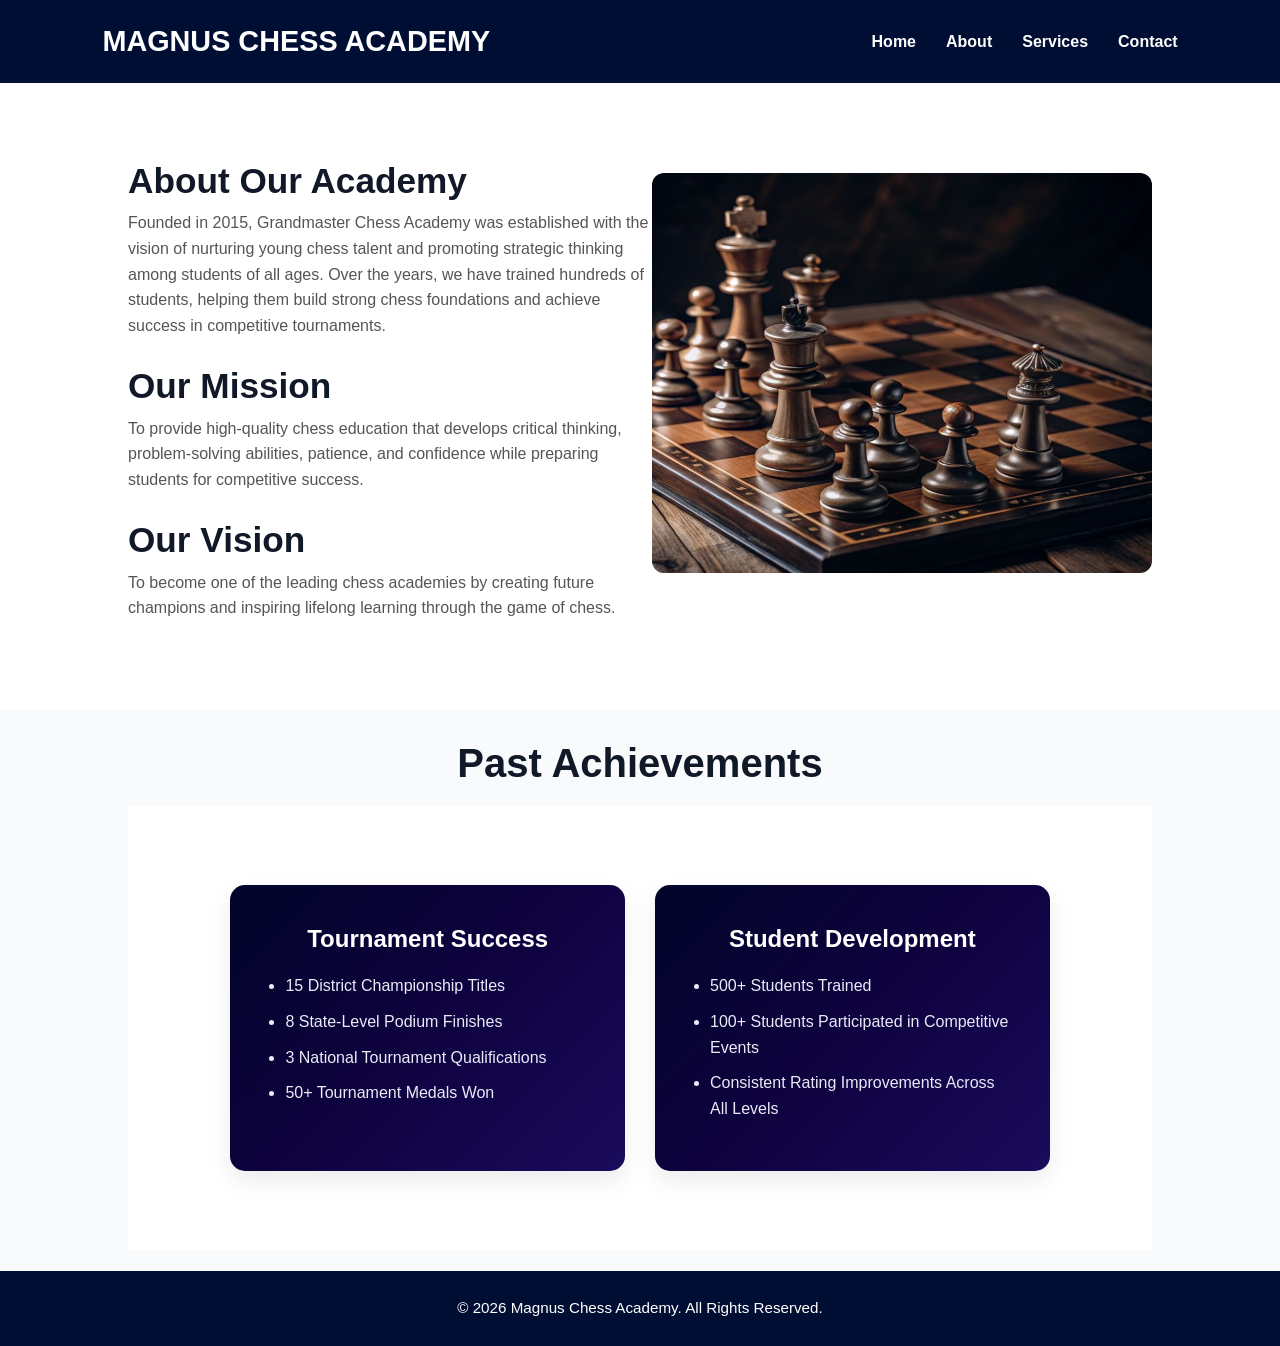
<file: about.html>
<!DOCTYPE html>
<html lang="en">
<head>
    <meta charset="UTF-8">
    <meta name="viewport" content="width=device-width, initial-scale=1.0">
    <title>ABOUT US</title>
    <link rel="stylesheet" href="style.css">
</head>

<body >
    <header>
        <nav>
            <h1>MAGNUS CHESS ACADEMY</h1>

            <ul>
                <li><a href="index.html">Home</a></li>
                <li><a href="about.html">About</a></li>
                <li><a href="services.html">Services</a></li>
                <li><a href="contact.html">Contact</a></li>
            </ul>
        </nav>
        </header>
   <section class="about">
<img src="image.jpeg" alt="Chess Academy" class="about-img">
    <h1>About Our Academy</h1>

    <p>
       Founded in 2015, Grandmaster Chess Academy was established with the vision of nurturing young chess talent and promoting strategic thinking among students of all ages.

Over the years, we have trained hundreds of students, helping them build strong chess foundations and achieve success in competitive tournaments.
    </p>
    <h2>Our Mission</h2>
    <p>To provide high-quality chess education that develops critical thinking, problem-solving abilities, patience, and confidence while preparing students for competitive success.</p>

    <h2>Our Vision</h2>
    <p>To become one of the leading chess academies by creating future champions and inspiring lifelong learning through the game of chess.</p>
    </section>
    
    <section class="services">

    <h1>Past Achievements</h1>

    <div class="features">

        <div class="card">
            <h2>Tournament Success</h2>
            <p><ul><li>15 District Championship Titles</li>
<li>8 State-Level Podium Finishes</li>
<li>3 National Tournament Qualifications</li>
<li>50+ Tournament Medals Won</li></ul></p>
        </div>

        <div class="card">
            <h2>Student Development</h2>
            <p><ul><li>500+ Students Trained</li>
<li>100+ Students Participated in Competitive Events</li>
<li>Consistent Rating Improvements Across All Levels</li></ul></p>
        </div>


    </div>

</section>

<footer>
        <p>&copy; 2026 Magnus Chess Academy. All Rights Reserved.</p>
</footer>
</body>
<script>
const slides = document.getElementById("slides");
const dots = document.querySelectorAll(".dot");

function showSlide(index) {
    slides.style.transform = `translateX(-${index * 100}%)`;

    dots.forEach(dot => dot.classList.remove("active"));
    dots[index].classList.add("active");
}
</script>
</html>
</file>
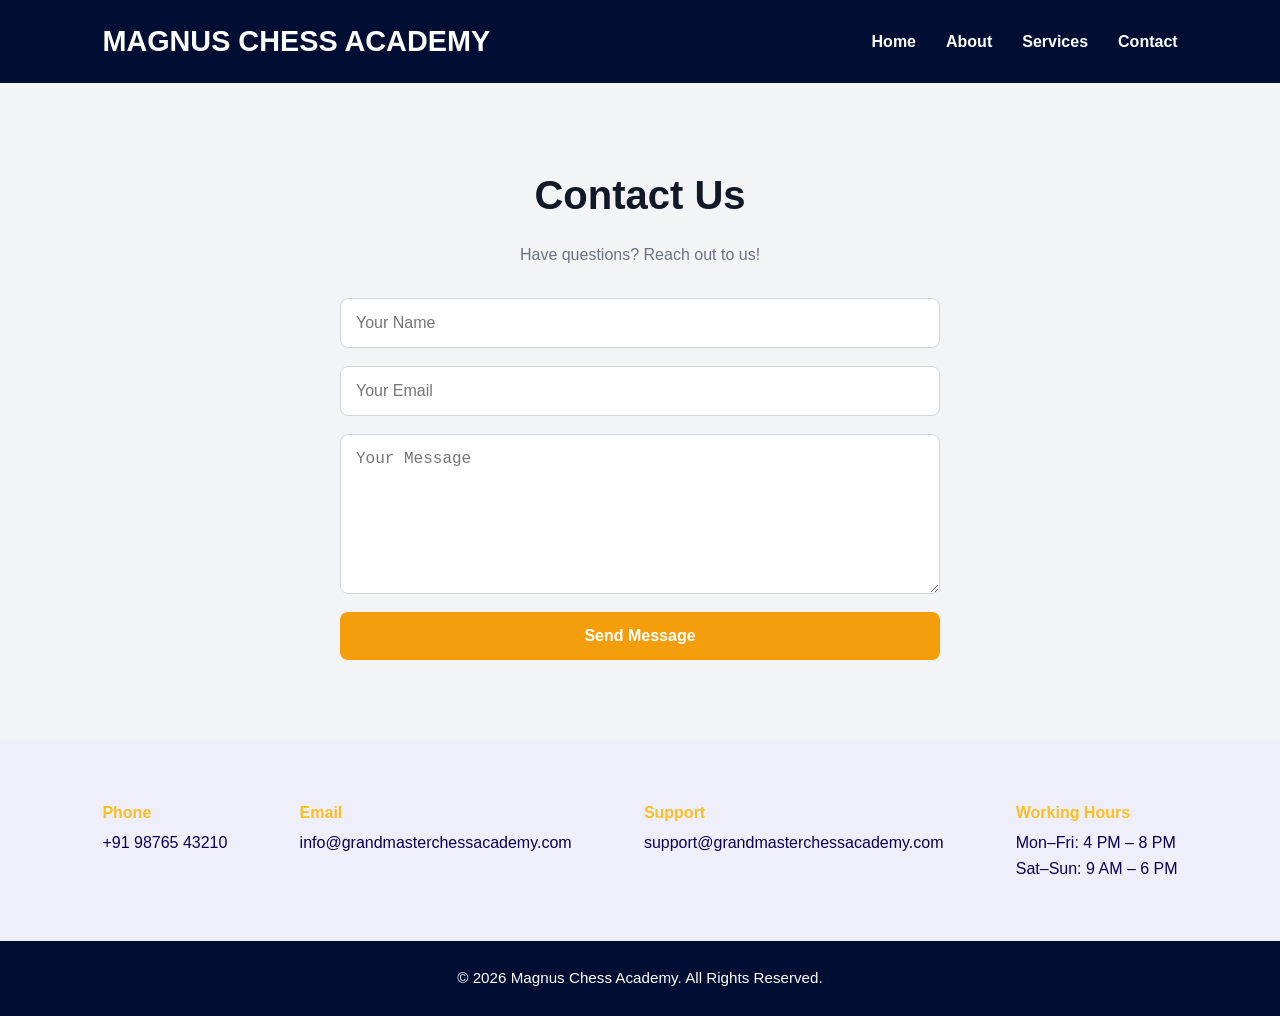
<file: contact.html>
<!DOCTYPE html>
<html lang="en">
<head>
    <meta charset="UTF-8">
    <meta name="viewport" content="width=device-width, initial-scale=1.0">
    <title>Contact - Magnus Chess Academy</title>
    <link rel="stylesheet" href="style.css">
</head>
<body>

    <header>
        <nav>
            <h1>MAGNUS CHESS ACADEMY</h1>

            <ul>
                <li><a href="index.html">Home</a></li>
                <li><a href="about.html">About</a></li>
                <li><a href="services.html">Services</a></li>
                <li><a href="contact.html">Contact</a></li>
            </ul>
        </nav>
    </header>

    <section class="contact">
        <h1>Contact Us</h1>
        <p>Have questions? Reach out to us!</p>

        <form class="contact-form">
            <input type="text" placeholder="Your Name" required>

            <input type="email" placeholder="Your Email" required>

            <textarea placeholder="Your Message" required></textarea>

            <button type="submit">Send Message</button>
        </form>
    </section>
    <section class="contact-strip">

    <div class="info">
        <div>
            <h4>Phone</h4>
            <p>+91 98765 43210</p>
        </div>
    </div>

    <div class="info">
        <div>
            <h4>Email</h4>
            <p>info@grandmasterchessacademy.com</p>
        </div>
    </div>

    <div class="info">
        
        <div>
            <h4>Support</h4>
            <p>support@grandmasterchessacademy.com</p>
        </div>
    </div>

    <div class="info">
       
        <div>
            <h4>Working Hours</h4>
            <p>Mon–Fri: 4 PM – 8 PM</p>
            <p>Sat–Sun: 9 AM – 6 PM</p>
        </div>
    </div>

</section>

    <footer>
        <p>&copy; 2026 Magnus Chess Academy. All Rights Reserved.</p>
    </footer>

</body>
</html>
</file>
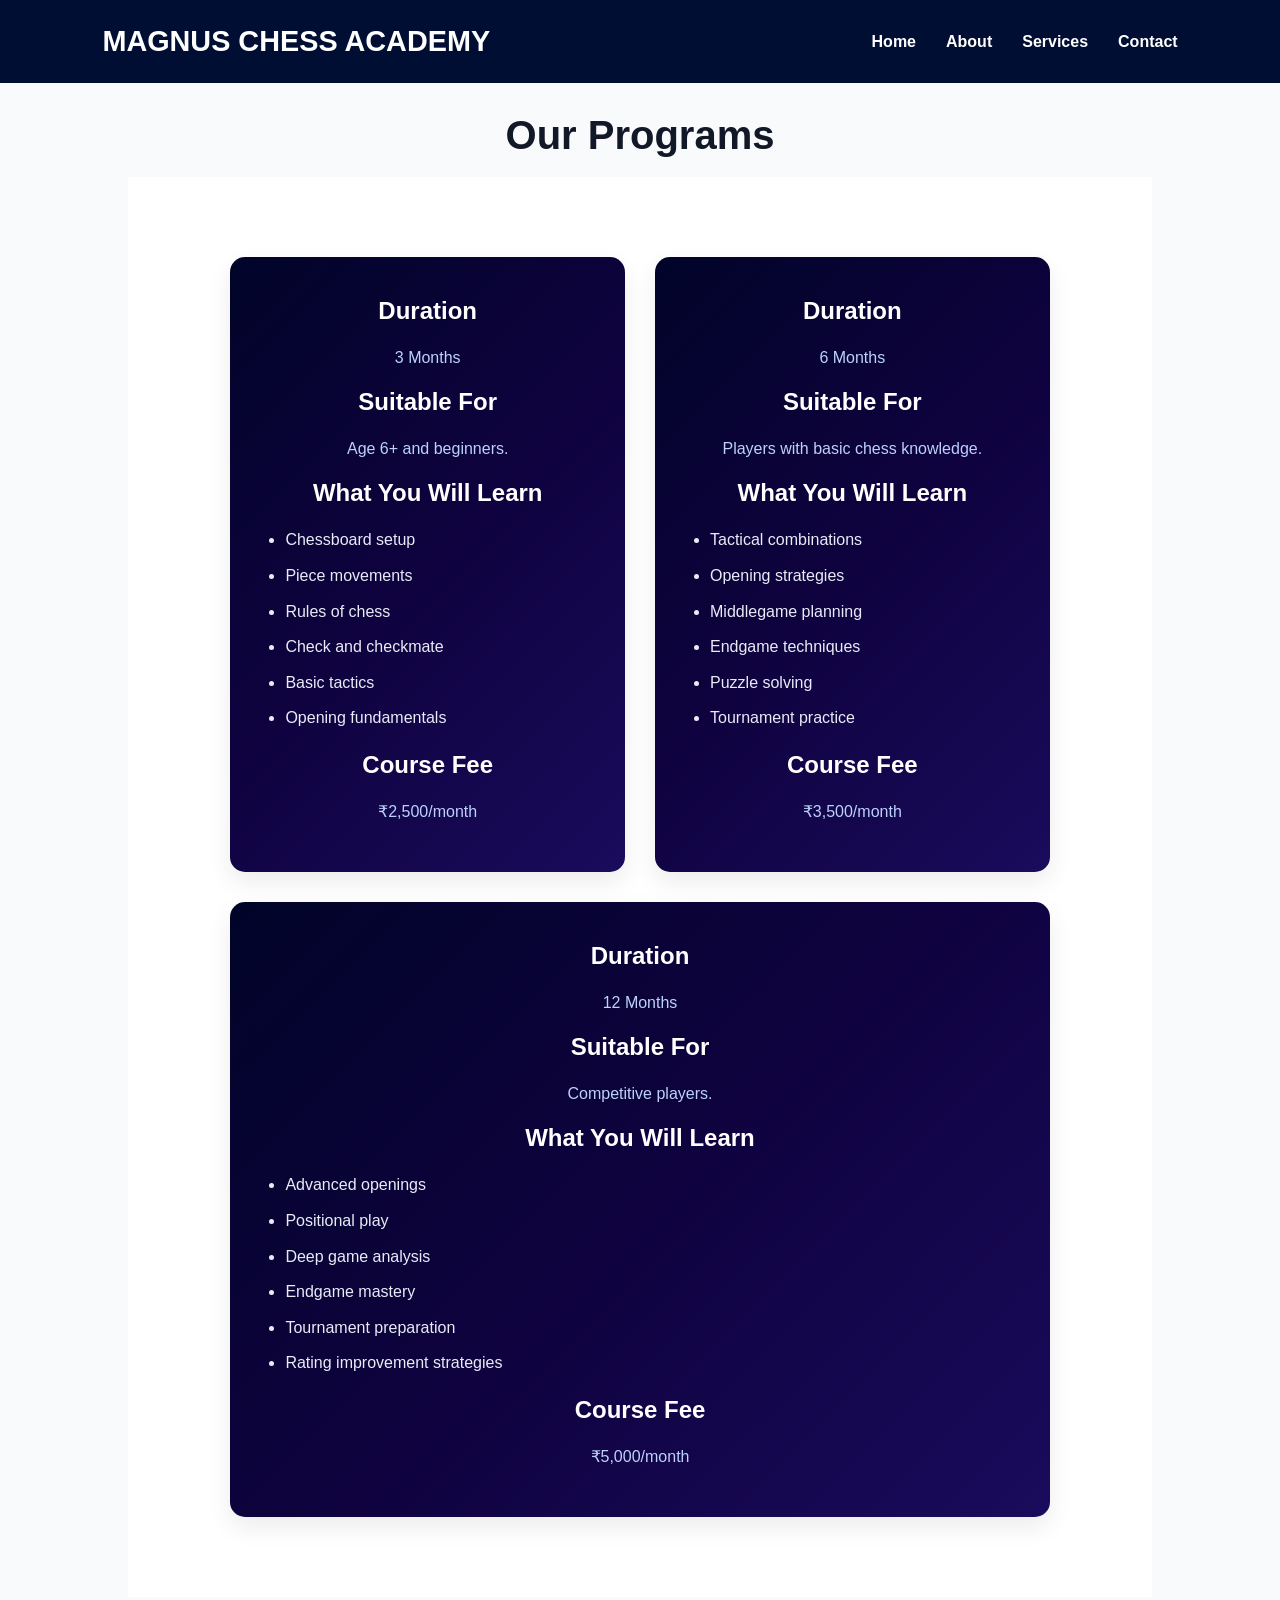
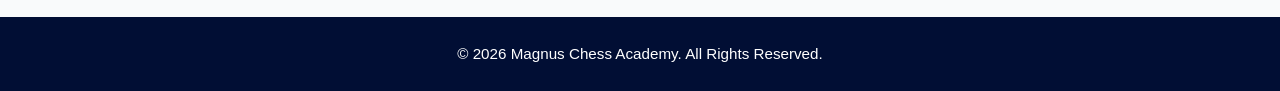
<file: services.html>
<!DOCTYPE html>
<html lang="en">
<head>
    <meta charset="UTF-8">
    <meta name="viewport" content="width=device-width, initial-scale=1.0">
    <title>Document</title>
    <link rel="stylesheet" href="style.css">
</head>
<body>
    <header>
        <nav>
            <h1>MAGNUS CHESS ACADEMY</h1>
            <ul>
                <li><a href="index.html">Home</a></li>
                <li><a href="about.html">About</a></li>
                <li><a href="services.html">Services</a></li>
                <li><a href="contact.html">Contact</a></li>
            </ul>
        </nav>
    </header>

    <section class="services">

        <h1>Our Programs</h1>

        <div class="features">

            <div class="card">
               <h3>Duration</h3>
<p>3 Months</p>

<h3>Suitable For</h3>
<p>Age 6+ and beginners.</p>
<h3>What You Will Learn</h3>
<ul>
    <li>Chessboard setup</li>
    <li>Piece movements</li>
    <li>Rules of chess</li>
    <li>Check and checkmate</li>
    <li>Basic tactics</li>
    <li>Opening fundamentals</li>
</ul>

<h3>Course Fee</h3>
<p>₹2,500/month</p>
            </div>

            <div class="card">
                <h3>Duration</h3>
<p>6 Months</p>

<h3>Suitable For</h3>
<p>Players with basic chess knowledge.</p>
<h3>What You Will Learn</h3>
<ul>
    <li>Tactical combinations</li>
    <li>Opening strategies</li>
    <li>Middlegame planning</li>
    <li>Endgame techniques</li>
    <li>Puzzle solving</li>
    <li>Tournament practice</li>
</ul>

<h3>Course Fee</h3>
<p>₹3,500/month</p>
            </div>

            <div class="card">
                <h3>Duration</h3>
<p>12 Months</p>

<h3>Suitable For</h3>
<p>Competitive players.</p>
<h3>What You Will Learn</h3>
<ul>
    <li>Advanced openings</li>
    <li>Positional play</li>
    <li>Deep game analysis</li>
    <li>Endgame mastery</li>
    <li>Tournament preparation</li>
    <li>Rating improvement strategies</li>
</ul>

<h3>Course Fee</h3>
<p>₹5,000/month</p>
            </div>

        </div>
    </section>
        <footer>
        <p>&copy; 2026 Magnus Chess Academy. All Rights Reserved.</p>
        </footer>
</body>
</html>
</file>
<file: style.css>
*{
    margin: 0;
    padding: 0;
    box-sizing: border-box;
}

body{
    font-family: Arial, sans-serif;
    line-height: 1.6;
    color: #39aac108;
    background: #f9fafb;
}

nav{
    background: #010e34;
    color: white;

    display: flex;
    justify-content: space-between;
    align-items: center;

    padding: 18px 8%;

    position: sticky;
    top: 0;
    z-index: 100;
}

nav h1{
    color: white;
    font-size: 1.8rem;
}

nav ul{
    display: flex;
    list-style: none;
    gap: 30px;
}

nav a{
    color: white;
    text-decoration: none;
    font-weight: 600;
    transition: 0.3s;
}

nav a:hover{
    color: #f59e0b;
}
.hero{
    position: relative;
    min-height: 70vh;

    display: flex;
    flex-direction: column;
    justify-content: center;
    align-items: center;

    text-align: center;
    overflow: hidden;

    padding: 80px 10%;
}

.bg-video{
    position: absolute;
    top: 0;
    left: 0;

    width: 100%;
    height: 100%;

    object-fit: cover;
    z-index: -2;
}
.about{
    position: relative;
}

.about-img{
    width: 500px;
    height: 400px;
    float: right;
    margin: 1 0 20px 30px;
    margin-top:20px ;
    border-radius: 12px;
}

.hero::before{
    content: "";
    position: absolute;
    inset: 0;
    background: rgba(0, 0, 0, 0.5);
    z-index: -1;
}

.hero h2{
    font-size: 3rem;
    margin-bottom: 20px;
    color: white;
}

.hero h3{
    color: #fbbf24;
}

.hero p{
    max-width: 750px;
    font-size: 1.15rem;
    margin-bottom: 30px;
    color: #f3f4f6;
}



.button{
    display: flex;
    justify-content: center;
    align-items: center;
    gap: 15px;
    flex-wrap: wrap;
}

.button button,
.hero button{
    background: #f59e0b;
    color: white;

    border: none;
    padding: 14px 30px;

    border-radius: 8px;

    font-size: 1rem;
    font-weight: bold;

    cursor: pointer;
    transition: 0.3s;
}

.button button:hover,
.hero button:hover{
    background: #d97706;
    transform: translateY(-3px);
}


.features{
    display: flex;
    justify-content: center;
    gap: 30px;
    flex-wrap: wrap;

    padding: 80px 10%;
    background: white;
}

.card{
    background: linear-gradient(135deg, #010429, #0f023f, #1a0b5c);
    color: white;
    padding: 35px;
    border-radius: 15px;

    box-shadow: 0 10px 25px rgba(0,0,0,0.08);

    text-align: center;

    flex: 1;
    min-width: 260px;

    transition: all 0.3s ease;
}

.card:hover{
    transform: translateY(-8px);

    box-shadow:
        0 0 15px rgba(193, 190, 243, 0.6),
        0 0 30px rgba(205, 196, 249, 0.4);
}

.card h3{
    color: #ffffff;
    margin-bottom: 15px;
    font-size: 1.5rem;
}

.card p{
    color: #bcd1fc;
    margin-bottom: 12px;
}

.card ul{
    padding-left: 20px;
    margin: 15px 0;
    color: #e8ecf7;
    text-align: left;
}

.card li{
    margin-bottom: 10px;
    line-height: 1.6;
}

.card strong{
    color: #fbbf24;
}
/* SERVICES */

.services{
    padding: 20px 10%;
    background: #f9fafb;
}

.services h1{
    text-align: center;
    font-size: 2.5rem;
    margin-bottom: 10px;
    color: #111827;
}


.about{
    padding: 70px 10%;
    text-align: left;
    background: #ffffff;
}

.about h2,h1{
    font-size: 2.2rem;
    margin-bottom: 1px;
    color: #111827;
}

.about p{
    max-width: 650px;
    color: #555;
    text-align: left;
    margin-bottom: 20px;

}





.contact{
    padding: 80px 10%;
    text-align: center;
    background: #f3f4f6;
}

.contact h1{
    font-size: 2.5rem;
    margin-bottom: 15px;
    color: #111827;
}

.contact p{
    margin-bottom: 30px;
    color: #6b7280;
}


.contact-form{
    max-width: 600px;
    margin: auto;

    display: flex;
    flex-direction: column;
    gap: 18px;
}

.contact-form input,
.contact-form textarea{
    padding: 15px;
    border: 1px solid #d1d5db;
    border-radius: 8px;
    font-size: 1rem;
}

.contact-form textarea{
    min-height: 160px;
    resize: vertical;
}

.contact-form input:focus,
.contact-form textarea:focus{
    outline: none;
    border-color: #f59e0b;
    box-shadow: 0 0 8px rgba(245,158,11,0.3);
}

.contact-form button{
    background: #f59e0b;
    color: white;

    border: none;
    padding: 15px;

    border-radius: 8px;

    font-size: 1rem;
    font-weight: bold;

    cursor: pointer;
    transition: 0.3s;
}

.contact-form button:hover{
    background: #d97706;
}

.contact-strip{
    display:flex;
    flex-wrap:wrap;
    justify-content:space-between;
    gap:30px;
    padding:60px 8%;
    background:#efeffc;
}

.info{
    display:flex;
    align-items:flex-start;
    gap:10px;
}

.info span{
    font-size:2rem;
}

.info h4{
    color:#fbbf24;
    margin-bottom:5px;
}

.info p{
    color:#090151;
    margin:0;
}


footer{
    background: #010e34;
    color: white;
    text-align: center;
    padding: 25px;
    font-size: 0.95rem;
}

.button{
    display: flex;
    justify-content: center;
    align-items: center;
    gap: 20px;
    margin-top: 20px;
}

.button button{
    background: #f59e0b;
    color: white;
    border: none;
    padding: 14px 30px;
    border-radius: 8px;
    font-size: 1rem;
    font-weight: bold;
    cursor: pointer;
    transition: 0.3s;
}

.button button:hover{
    background: #d97706;
    transform: translateY(-3px);
}

@media(max-width:768px){

    nav{
        flex-direction: column;
        gap: 15px;
    }

    nav ul{
        flex-direction: column;
        gap: 12px;
        text-align: center;
    }

    .hero{
        min-height: auto;
        padding: 60px 20px;
    }

    .hero h2{
        font-size: 2rem;
    }

    .hero p{
        font-size: 1rem;
    }

    .features{
        flex-direction: column;
    }

    .card{
        width: 100%;
    }

    .services,
    .about,
    .contact{
        padding: 60px 5%;
    }
}
</file>
